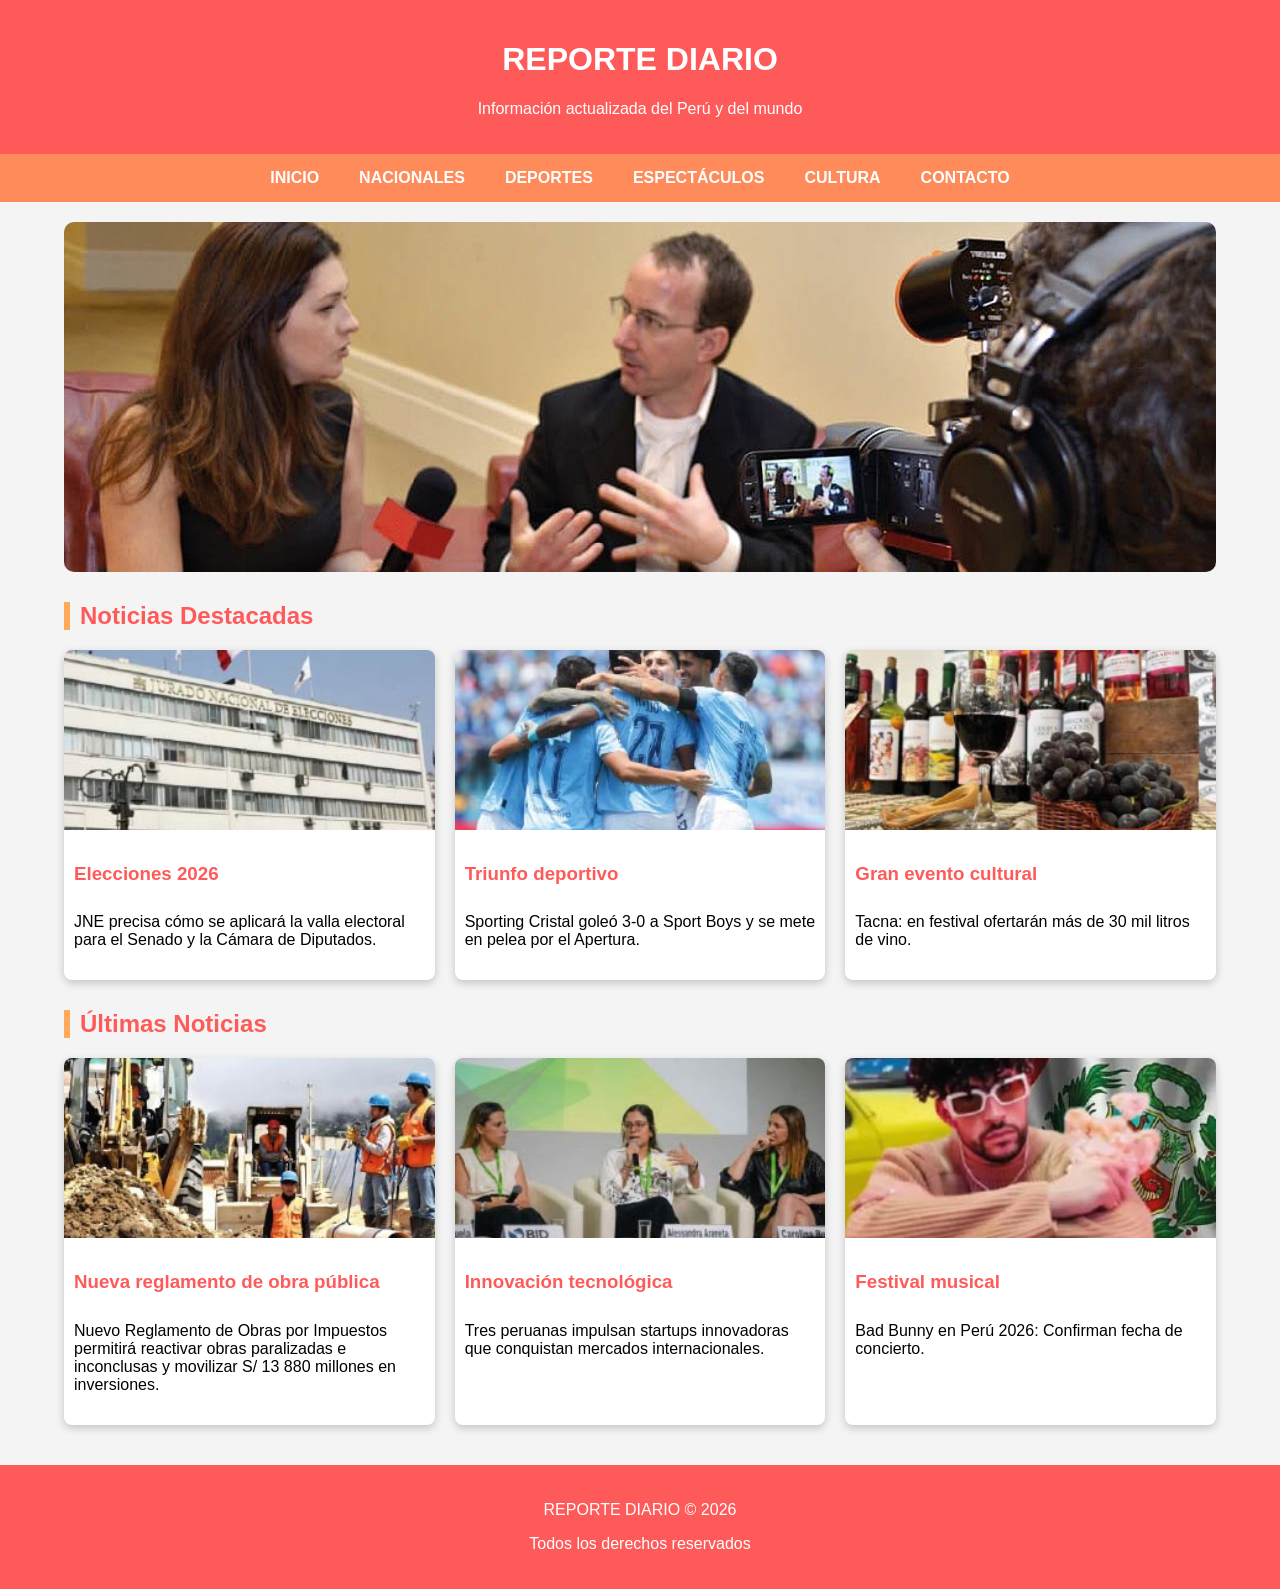
<file: index.html>
<!DOCTYPE html>
<html>
<head>
<meta charset="UTF-8">
<title>REPORTE DIARIO - Inicio</title>
<link rel="stylesheet" href="style.css">
</head>

<body>

<header>
<h1>REPORTE DIARIO</h1>
<p>Información actualizada del Perú y del mundo</p>
</header>

<nav>
<a href="index.html">INICIO</a>
<a href="nacionales.html">NACIONALES</a>
<a href="deportes.html">DEPORTES</a>
<a href="espectaculos.html">ESPECTÁCULOS</a>
<a href="cultura.html">CULTURA</a>
<a href="contacto.html">CONTACTO</a>
</nav>

<div class="container">

<!-- SLIDER -->

<div class="slider">
<div class="slides">

<img src="img/slider/entrevista.jpg">
<img src="img/slider/lanza.jpg">
<img src="img/slider/machu.jpg">

</div>
</div>

<!-- NOTICIAS PRINCIPALES -->

<h2 class="seccion-titulo">Noticias Destacadas</h2>

<div class="noticias">

<div class="noticia">
<img src="img/slider/eleccion.jpg">
<h3>Elecciones 2026</h3>
<p>JNE precisa cómo se aplicará la valla electoral para el Senado y la Cámara de Diputados.</p>
</div>

<div class="noticia">
<img src="img/slider/spoting.jpg">
<h3>Triunfo deportivo</h3>
<p>Sporting Cristal goleó 3-0 a Sport Boys y se mete en pelea por el Apertura.</p>
</div>

<div class="noticia">
<img src="img/slider/vino.jpg">
<h3>Gran evento cultural</h3>
<p>Tacna: en festival ofertarán más de 30 mil litros de vino.</p>
</div>

</div>

<!-- MÁS NOTICIAS -->

<h2 class="seccion-titulo">Últimas Noticias</h2>

<div class="noticias">

<div class="noticia">
<img src="img/slider/obras.jpg">
<h3>Nueva  reglamento de obra pública</h3>
<p>Nuevo Reglamento de Obras por Impuestos permitirá reactivar obras paralizadas e inconclusas y movilizar S/ 13 880 millones en inversiones.</p>
</div>

<div class="noticia">
<img src="img/slider/tres.jpg">
<h3>Innovación tecnológica</h3>
<p>Tres peruanas impulsan startups innovadoras que conquistan mercados internacionales.</p>
</div>

<div class="noticia">
<img src="img/slider/bab.jpg">
<h3>Festival musical</h3>
<p>Bad Bunny en Perú 2026: Confirman fecha de concierto.</p>
</div>

</div>

</div>

<footer>
<p>REPORTE DIARIO © 2026</p>
<p>Todos los derechos reservados</p>
</footer>

</body>
</html>
</file>
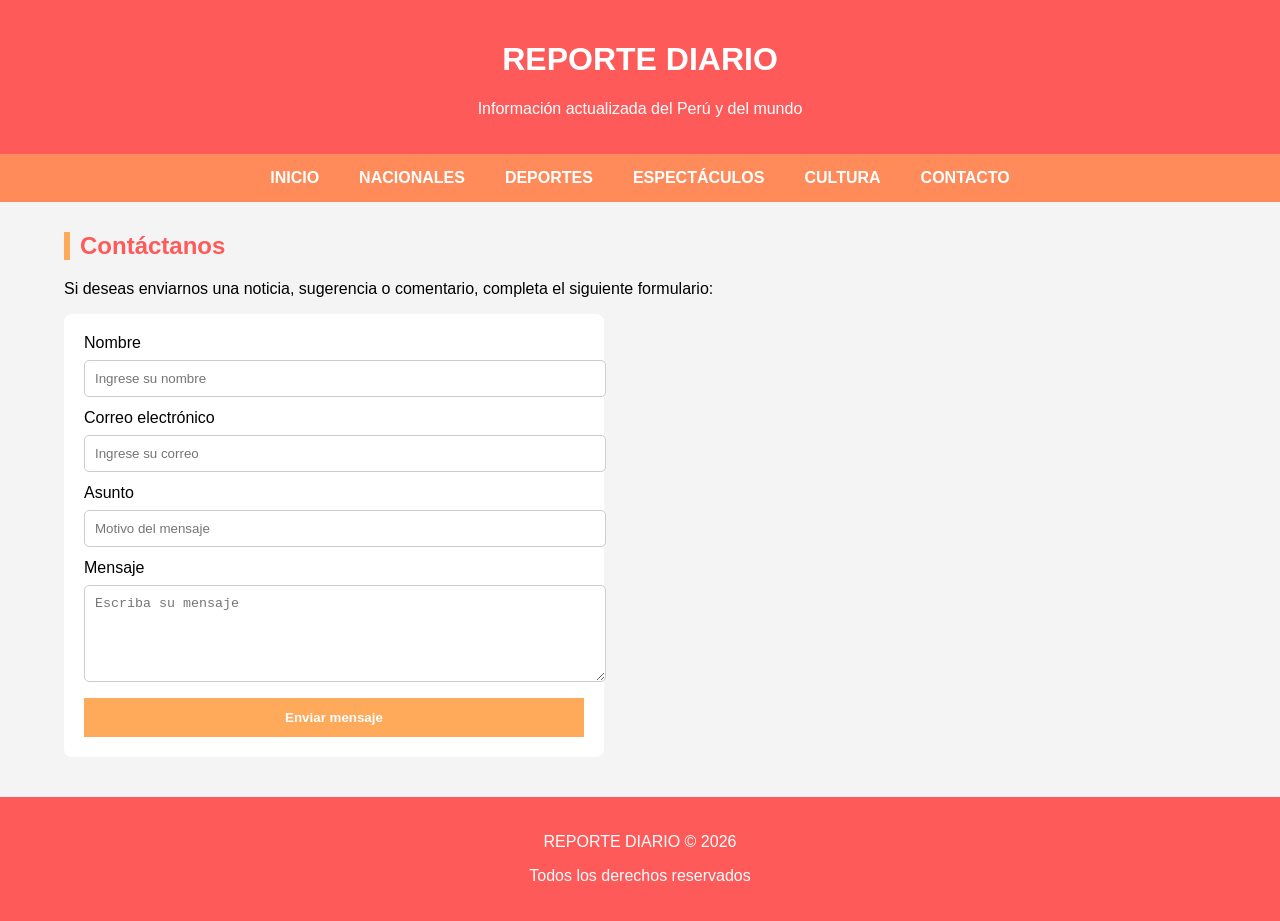
<file: contacto.html>
<!DOCTYPE html>
<html>
<head>
<meta charset="UTF-8">
<title>Contacto - Portal de Noticias</title>
<link rel="stylesheet" href="style.css">
</head>

<body>

<header>
<h1>REPORTE DIARIO</h1>
<p>Información actualizada del Perú y del mundo</p>
</header>

<nav>
<a href="index.html">INICIO</a>
<a href="nacionales.html">NACIONALES</a>
<a href="deportes.html">DEPORTES</a>
<a href="espectaculos.html">ESPECTÁCULOS</a>
<a href="cultura.html">CULTURA</a>
<a href="contacto.html">CONTACTO</a>
</nav>

<div class="container">

<h2 class="seccion-titulo">Contáctanos</h2>

<p>Si deseas enviarnos una noticia, sugerencia o comentario, completa el siguiente formulario:</p>

<form>

<label>Nombre</label>
<input type="text" placeholder="Ingrese su nombre">

<label>Correo electrónico</label>
<input type="email" placeholder="Ingrese su correo">

<label>Asunto</label>
<input type="text" placeholder="Motivo del mensaje">

<label>Mensaje</label>
<textarea rows="5" placeholder="Escriba su mensaje"></textarea>

<button type="submit">Enviar mensaje</button>

</form>

</div>

<footer>
<p>REPORTE DIARIO © 2026</p>
<p>Todos los derechos reservados</p>
</footer>

</body>
</html>
</file>
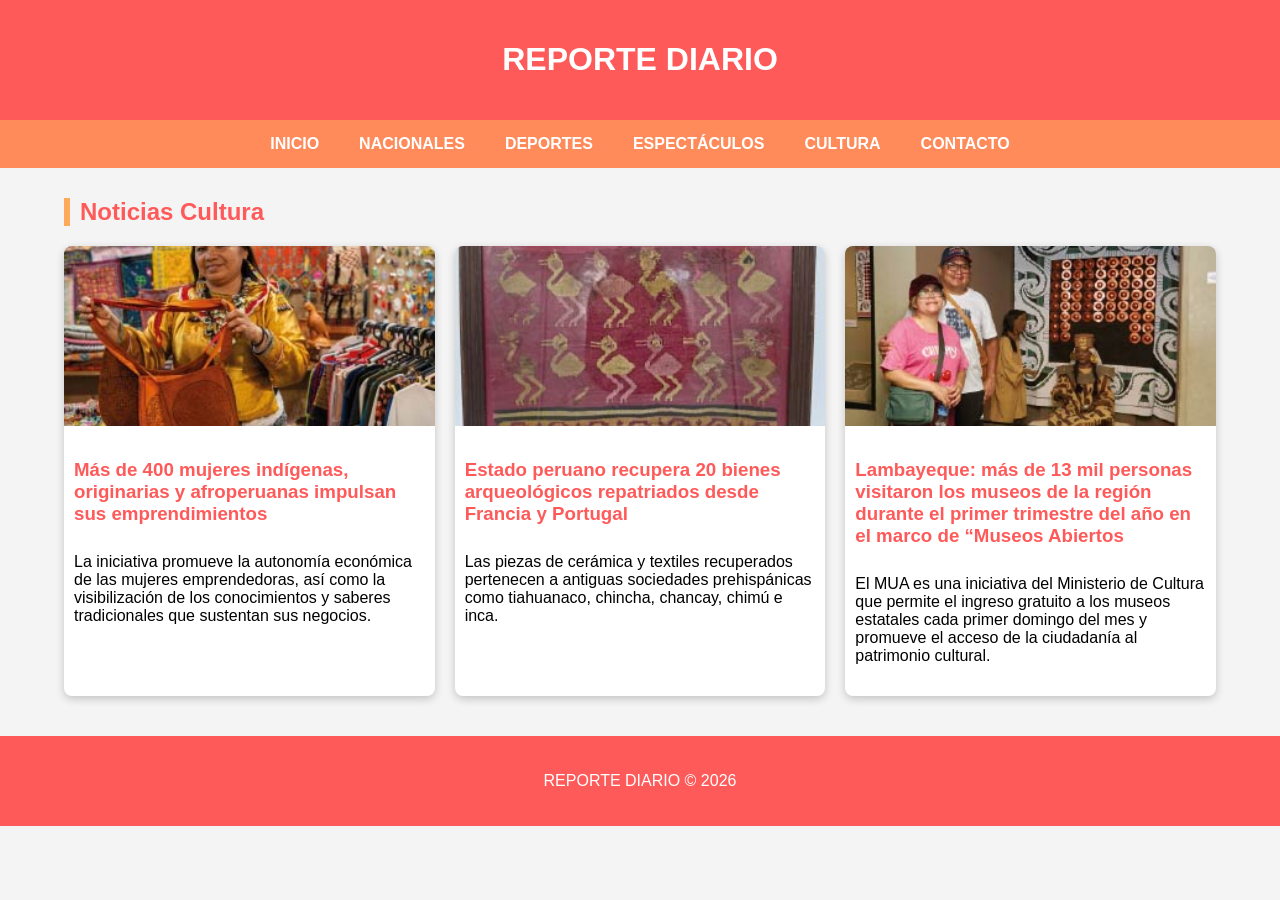
<file: cultura.html>
<!DOCTYPE html>
<html>
<head>
<meta charset="UTF-8">
<title>Nacionales</title>
<link rel="stylesheet" href="style.css">
</head>

<body>

<header>
<h1>REPORTE DIARIO</h1>
</header>

<nav>
<a href="inicio.html">INICIO</a>
<a href="nacionales.html">NACIONALES</a>
<a href="deportes.html">DEPORTES</a>
<a href="espectaculos.html">ESPECTÁCULOS</a>
<a href="cultura.html">CULTURA</a>
<a href="contacto.html">CONTACTO</a>
</nav>

<div class="container">

<h2 class="seccion-titulo">Noticias Cultura</h2>

<div class="noticias">

<div class="noticia">
<img src="img/slider/shipibo.jpg">
<h3>Más de 400 mujeres indígenas, originarias y afroperuanas impulsan sus emprendimientos</h3>
<p>La iniciativa promueve la autonomía económica de las mujeres emprendedoras, así como la visibilización de los conocimientos y saberes tradicionales que sustentan sus negocios.</p>
</div>

<div class="noticia">
<img src="img/slider/cultura.jpg">
<h3>Estado peruano recupera 20 bienes arqueológicos repatriados desde Francia y Portugal</h3>
<p>Las piezas de cerámica y textiles recuperados pertenecen a antiguas sociedades prehispánicas como tiahuanaco, chincha, chancay, chimú e inca.</p>
</div>

<div class="noticia">
<img src="img/slider/lol.jpg">
<h3>Lambayeque: más de 13 mil personas visitaron los museos de la región durante el primer trimestre del año en el marco de “Museos Abiertos</h3>
<p>El MUA es una iniciativa del Ministerio de Cultura que permite el ingreso gratuito a los museos estatales cada primer domingo del mes y promueve el acceso de la ciudadanía al patrimonio cultural.</p>
</div>

</div>

</div>

<footer>
<p>REPORTE DIARIO © 2026</p>
</footer>

</body>
</html>
</file>
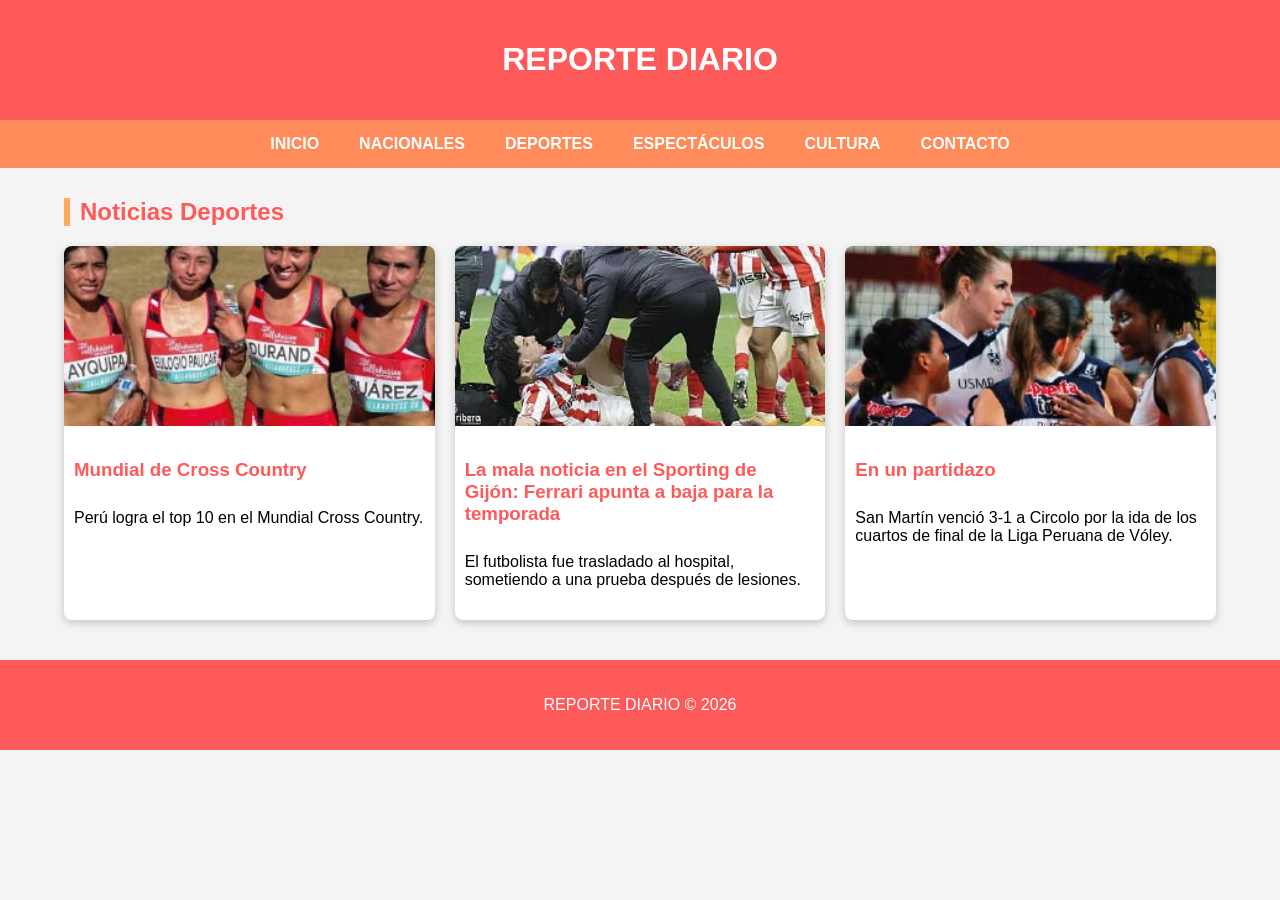
<file: deportes.html>
<!DOCTYPE html>
<html>
<head>
<meta charset="UTF-8">
<title>Nacionales</title>
<link rel="stylesheet" href="style.css">
</head>

<body>

<header>
<h1>REPORTE DIARIO</h1>
</header>

<nav>
<a href="inicio.html">INICIO</a>
<a href="nacionales.html">NACIONALES</a>
<a href="deportes.html">DEPORTES</a>
<a href="espectaculos.html">ESPECTÁCULOS</a>
<a href="cultura.html">CULTURA</a>
<a href="contacto.html">CONTACTO</a>
</nav>

<div class="container">

<h2 class="seccion-titulo">Noticias Deportes</h2>

<div class="noticias">

<div class="noticia">
<img src="img/slider/rojo.jpg">
<h3>Mundial de Cross Country</h3>
<p>Perú logra el top 10 en el Mundial Cross Country.</p>
</div>

<div class="noticia">
<img src="img/slider/futbol.jpg">
<h3>La mala noticia en el Sporting de Gijón: Ferrari apunta a baja para la temporada</h3>
<p>El futbolista fue trasladado al hospital, sometiendo a una prueba después de lesiones.</p>
</div>

<div class="noticia">
<img src="img/slider/voley.jpg">
<h3>En un partidazo</h3>
<p>San Martín venció 3-1 a Circolo por la ida de los cuartos de final de la Liga Peruana de Vóley.</p>
</div>

</div>

</div>

<footer>
<p>REPORTE DIARIO © 2026</p>
</footer>

</body>
</html>
</file>
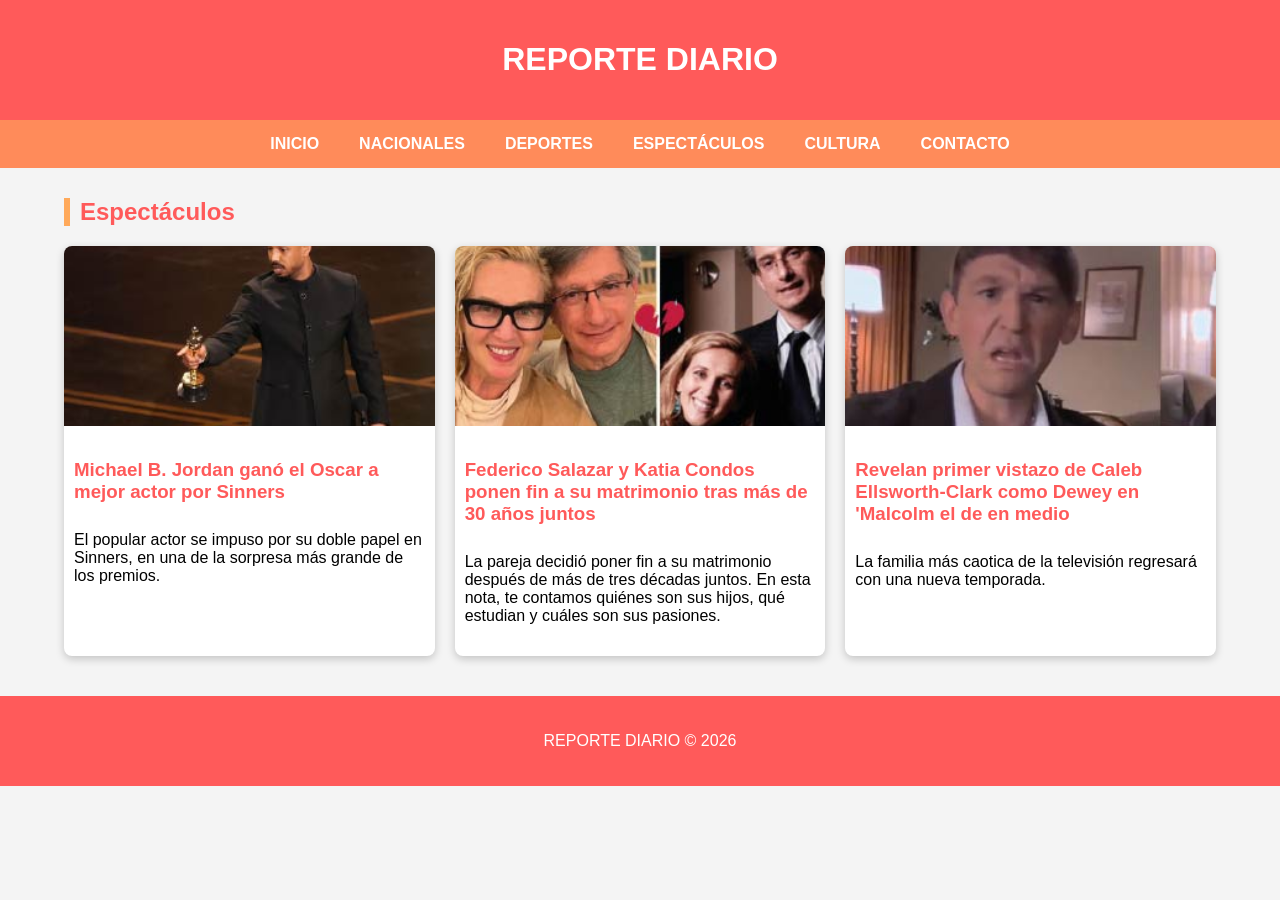
<file: espectaculos.html>
<!DOCTYPE html>
<html>
<head>
<meta charset="UTF-8">
<title>Nacionales</title>
<link rel="stylesheet" href="style.css">
</head>

<body>

<header>
<h1>REPORTE DIARIO</h1>
</header>

<nav>
<a href="inicio.html">INICIO</a>
<a href="nacionales.html">NACIONALES</a>
<a href="deportes.html">DEPORTES</a>
<a href="espectaculos.html">ESPECTÁCULOS</a>
<a href="cultura.html">CULTURA</a>
<a href="contacto.html">CONTACTO</a>
</nav>

<div class="container">

<h2 class="seccion-titulo">Espectáculos</h2>

<div class="noticias">

<div class="noticia">
<img src="img/slider/oscar.jpg">
<h3> Michael B. Jordan ganó el Oscar a mejor actor por Sinners </h3>
<p>El popular actor se impuso por su doble papel en Sinners, en una de la sorpresa más grande de los premios.</p>
</div>

<div class="noticia">
<img src="img/slider/cora.jpg">
<h3>Federico Salazar y Katia Condos ponen fin a su matrimonio tras más de 30 años juntos</h3>
<p>La pareja decidió poner fin a su matrimonio después de más de tres décadas juntos. En esta nota, te contamos quiénes son sus hijos, qué estudian y cuáles son sus pasiones.</p>
</div>

<div class="noticia">
<img src="img/slider/malcon.jpg">
<h3>Revelan primer vistazo de Caleb Ellsworth-Clark como Dewey en 'Malcolm el de en medio</h3>
<p>La familia más caotica de la televisión regresará con una nueva temporada.</p>
</div>

</div>

</div>

<footer>
<p>REPORTE DIARIO © 2026</p>
</footer>

</body>
</html>
</file>
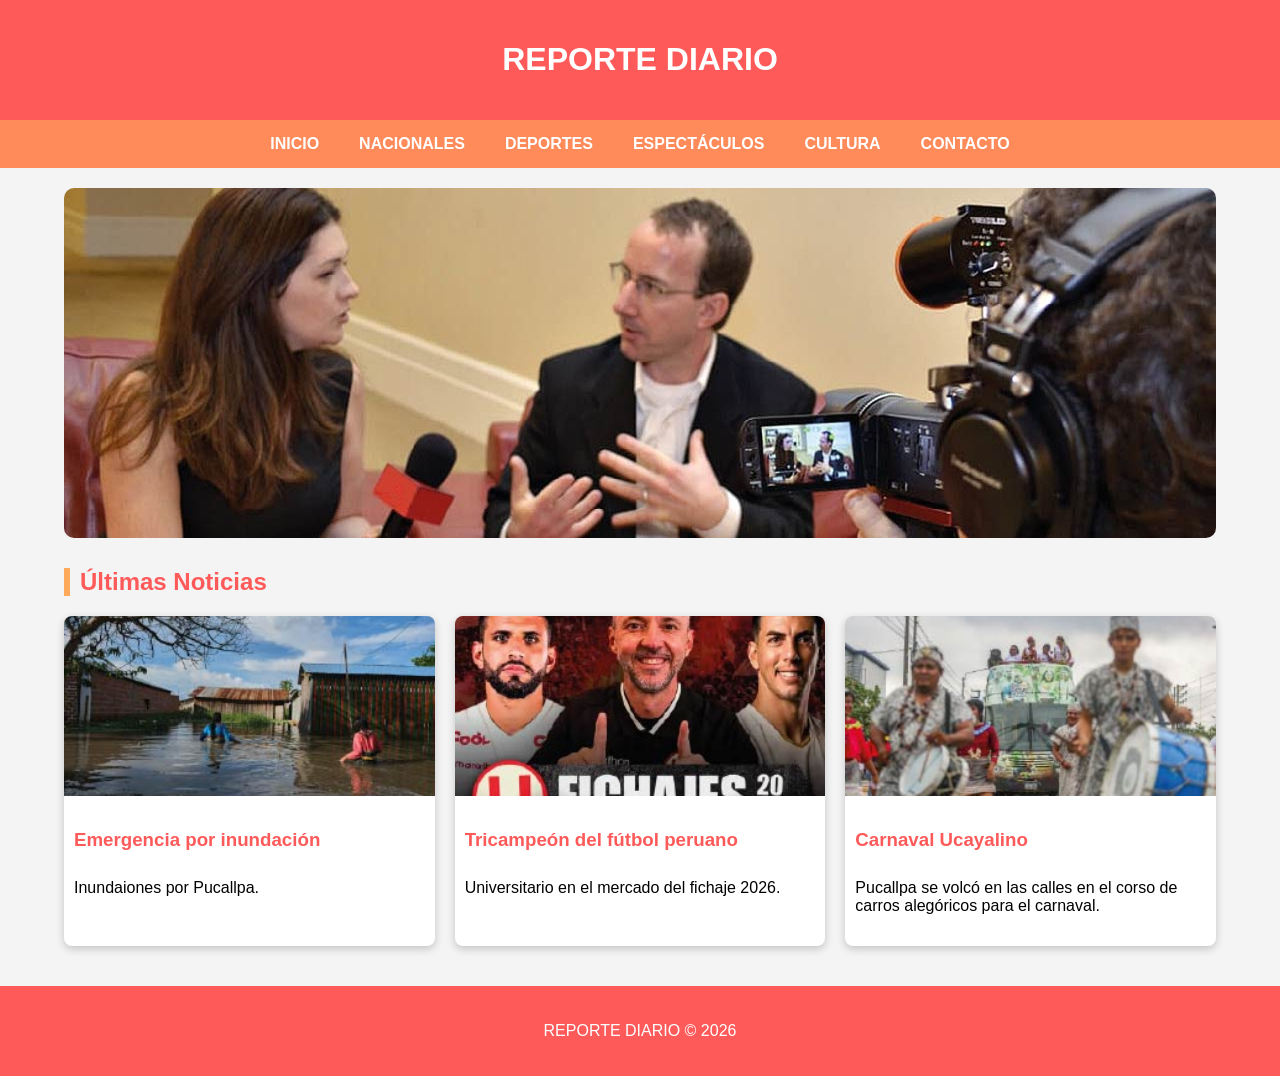
<file: inicio.html>
<!DOCTYPE html>
<html>
<head>
<meta charset="UTF-8">
<title>REPORTE DIARIO</title>
<link rel="stylesheet" href="style.css">
</head>

<body>

<header>
<h1>REPORTE DIARIO</h1>
</header>

<nav>
<a href="inicio.html">INICIO</a>
<a href="nacionales.html">NACIONALES</a>
<a href="deportes.html">DEPORTES</a>
<a href="espectaculos.html">ESPECTÁCULOS</a>
<a href="cultura.html">CULTURA</a>
<a href="contacto.html">CONTACTO</a>
</nav>

<div class="container">

<!-- SLIDER -->

<div class="slider">
<div class="slides">

<img src="img/slider/entrevista.jpg">
<img src="img/slider/ali.jpg">
<img src="img/slider/machu.jpg">

</div>
</div>

<h2 class="seccion-titulo">Últimas Noticias</h2>

<div class="noticias">

<div class="noticia">
<img src="img/slider/inundacion.jpg">
<h3>Emergencia por inundación</h3>
<p>Inundaiones por Pucallpa.</p>
</div>

<div class="noticia">
<img src="img/slider/u.jpg">
<h3>Tricampeón del fútbol peruano</h3>
<p>Universitario en el mercado del fichaje 2026.</p>
</div>

<div class="noticia">
<img src="img/slider/carnaval.jpg">
<h3>Carnaval Ucayalino</h3>
<p>Pucallpa se volcó en las calles en el corso de carros alegóricos para el carnaval.</p>
</div>

</div>

</div>

<footer>
<p>REPORTE DIARIO © 2026</p>
</footer>

</body>
</html>
</file>
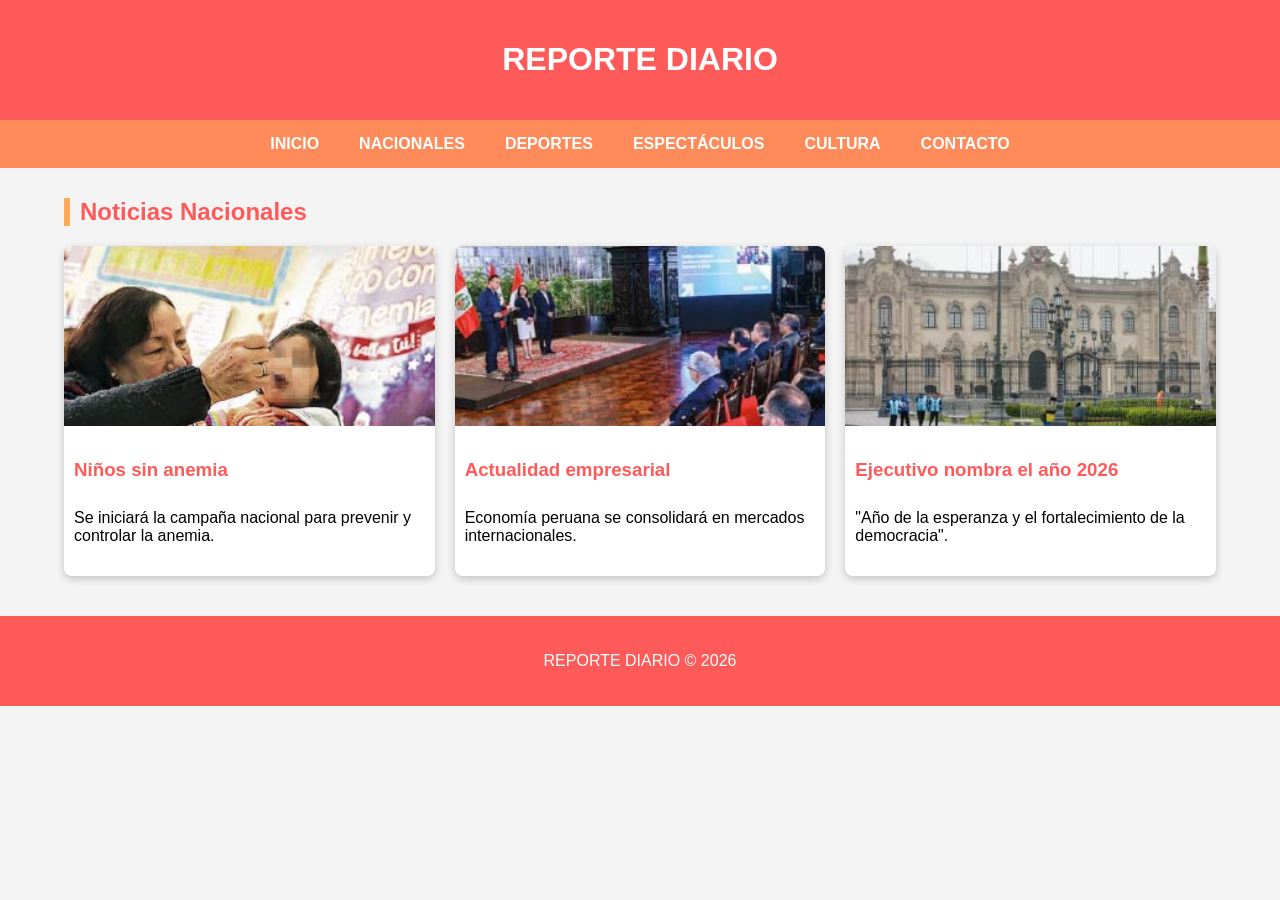
<file: nacionales.html>
<!DOCTYPE html>
<html>
<head>
<meta charset="UTF-8">
<title>Nacionales</title>
<link rel="stylesheet" href="style.css">
</head>

<body>

<header>
<h1>REPORTE DIARIO</h1>
</header>

<nav>
<a href="inicio.html">INICIO</a>
<a href="nacionales.html">NACIONALES</a>
<a href="deportes.html">DEPORTES</a>
<a href="espectaculos.html">ESPECTÁCULOS</a>
<a href="cultura.html">CULTURA</a>
<a href="contacto.html">CONTACTO</a>
</nav>

<div class="container">

<h2 class="seccion-titulo">Noticias Nacionales</h2>

<div class="noticias">

<div class="noticia">
<img src="img/slider/mejor.jpg">
<h3>Niños sin anemia</h3>
<p>Se iniciará la campaña nacional para prevenir y controlar la anemia.</p>
</div>

<div class="noticia">
<img src="img/slider/peru.jpg">
<h3>Actualidad empresarial</h3>
<p>Economía peruana se consolidará en mercados internacionales.</p>
</div>

<div class="noticia">
<img src="img/slider/caminando.jpg">
<h3>Ejecutivo nombra el año 2026</h3>
<p>"Año de la esperanza y el fortalecimiento de la democracia".</p>
</div>

</div>

</div>

<footer>
<p>REPORTE DIARIO © 2026</p>
</footer>

</body>
</html>
</file>
<file: style.css>
/* CONFIGURACION GENERAL */

body{
font-family: Arial, Helvetica, sans-serif;
margin:0;
background:#f4f4f4;
}

/* HEADER */

header{
background:#FF5A5A;
color:white;
text-align:center;
padding:20px;
}

/* MENU */

nav{
background:#FF8B5A;
display:flex;
justify-content:center;
flex-wrap:wrap;
}

nav a{
color:white;
text-decoration:none;
padding:15px 20px;
font-weight:bold;
transition:all 0.3s;
}

nav a:hover{
background:#FFD45A;
color:black;
transform:scale(1.1);
}

/* CONTENEDOR */

.container{
width:90%;
margin:auto;
margin-top:20px;
}

/* TITULOS */

.seccion-titulo{
color:#FF5A5A;
border-left:6px solid #FFA95A;
padding-left:10px;
margin-top:30px;
}

/* SLIDER */

.slider{
width:100%;
height:350px;
overflow:hidden;
border-radius:10px;
}

.slides{
display:flex;
width:300%;
animation:slide 12s infinite;
}

.slides img{
width:100%;
height:350px;
object-fit:cover;
}

@keyframes slide{

0%{margin-left:0;}
30%{margin-left:0;}

35%{margin-left:-100%;}
65%{margin-left:-100%;}

70%{margin-left:-200%;}
100%{margin-left:-200%;}

}

/* NOTICIAS */

.noticias{
display:grid;
grid-template-columns:repeat(3,1fr);
gap:20px;
margin-top:20px;
}

.noticia{
background:white;
border-radius:8px;
overflow:hidden;
box-shadow:0 3px 8px rgba(0,0,0,0.2);
transition:0.3s;
}

.noticia:hover{
transform:translateY(-5px);
}

.noticia img{
width:100%;
height:180px;
object-fit:cover;
}

.noticia h3{
padding:10px;
color:#FF5A5A;
}

.noticia p{
padding:0 10px 15px 10px;
}

/* FORMULARIO */

form{
background:white;
padding:20px;
border-radius:8px;
max-width:500px;
}

input, textarea{
width:100%;
padding:10px;
margin-top:8px;
margin-bottom:12px;
border:1px solid #ccc;
border-radius:5px;
}

button{
background:#FFA95A;
border:none;
padding:12px;
color:white;
font-weight:bold;
cursor:pointer;
width:100%;
}

button:hover{
background:#FF5A5A;
}

/* FOOTER */

footer{
margin-top:40px;
background:#FF5A5A;
color:white;
text-align:center;
padding:20px;
}

/* ---------------- RESPONSIVE ---------------- */

/* TABLET */

@media (max-width:900px){

.noticias{
grid-template-columns:repeat(2,1fr);
}

.slider{
height:280px;
}

.slides img{
height:280px;
}

}

/* CELULAR */

@media (max-width:600px){

nav{
flex-direction:column;
align-items:center;
}

nav a{
width:100%;
text-align:center;
border-top:1px solid rgba(255,255,255,0.3);
}

.noticias{
grid-template-columns:1fr;
}

.slider{
height:220px;
}

.slides img{
height:220px;
}

header h1{
font-size:22px;
}

}
</file>
